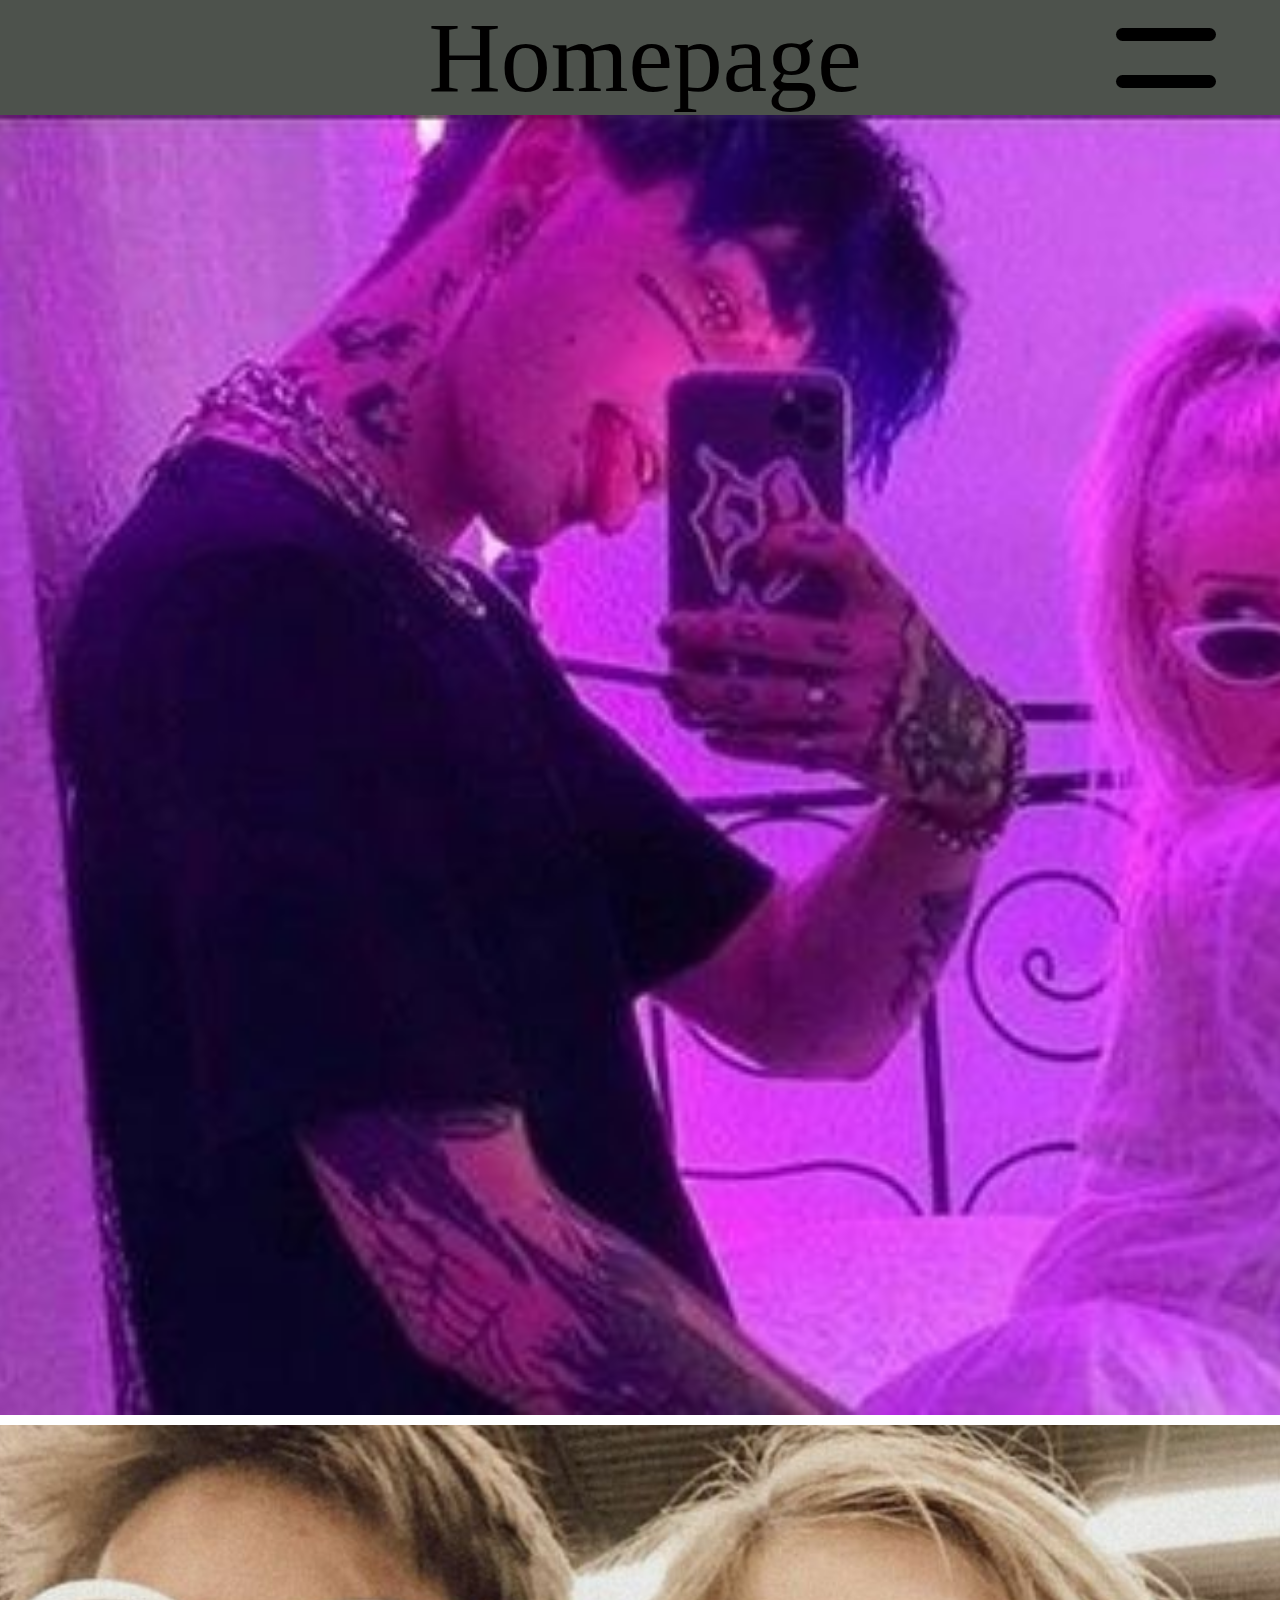
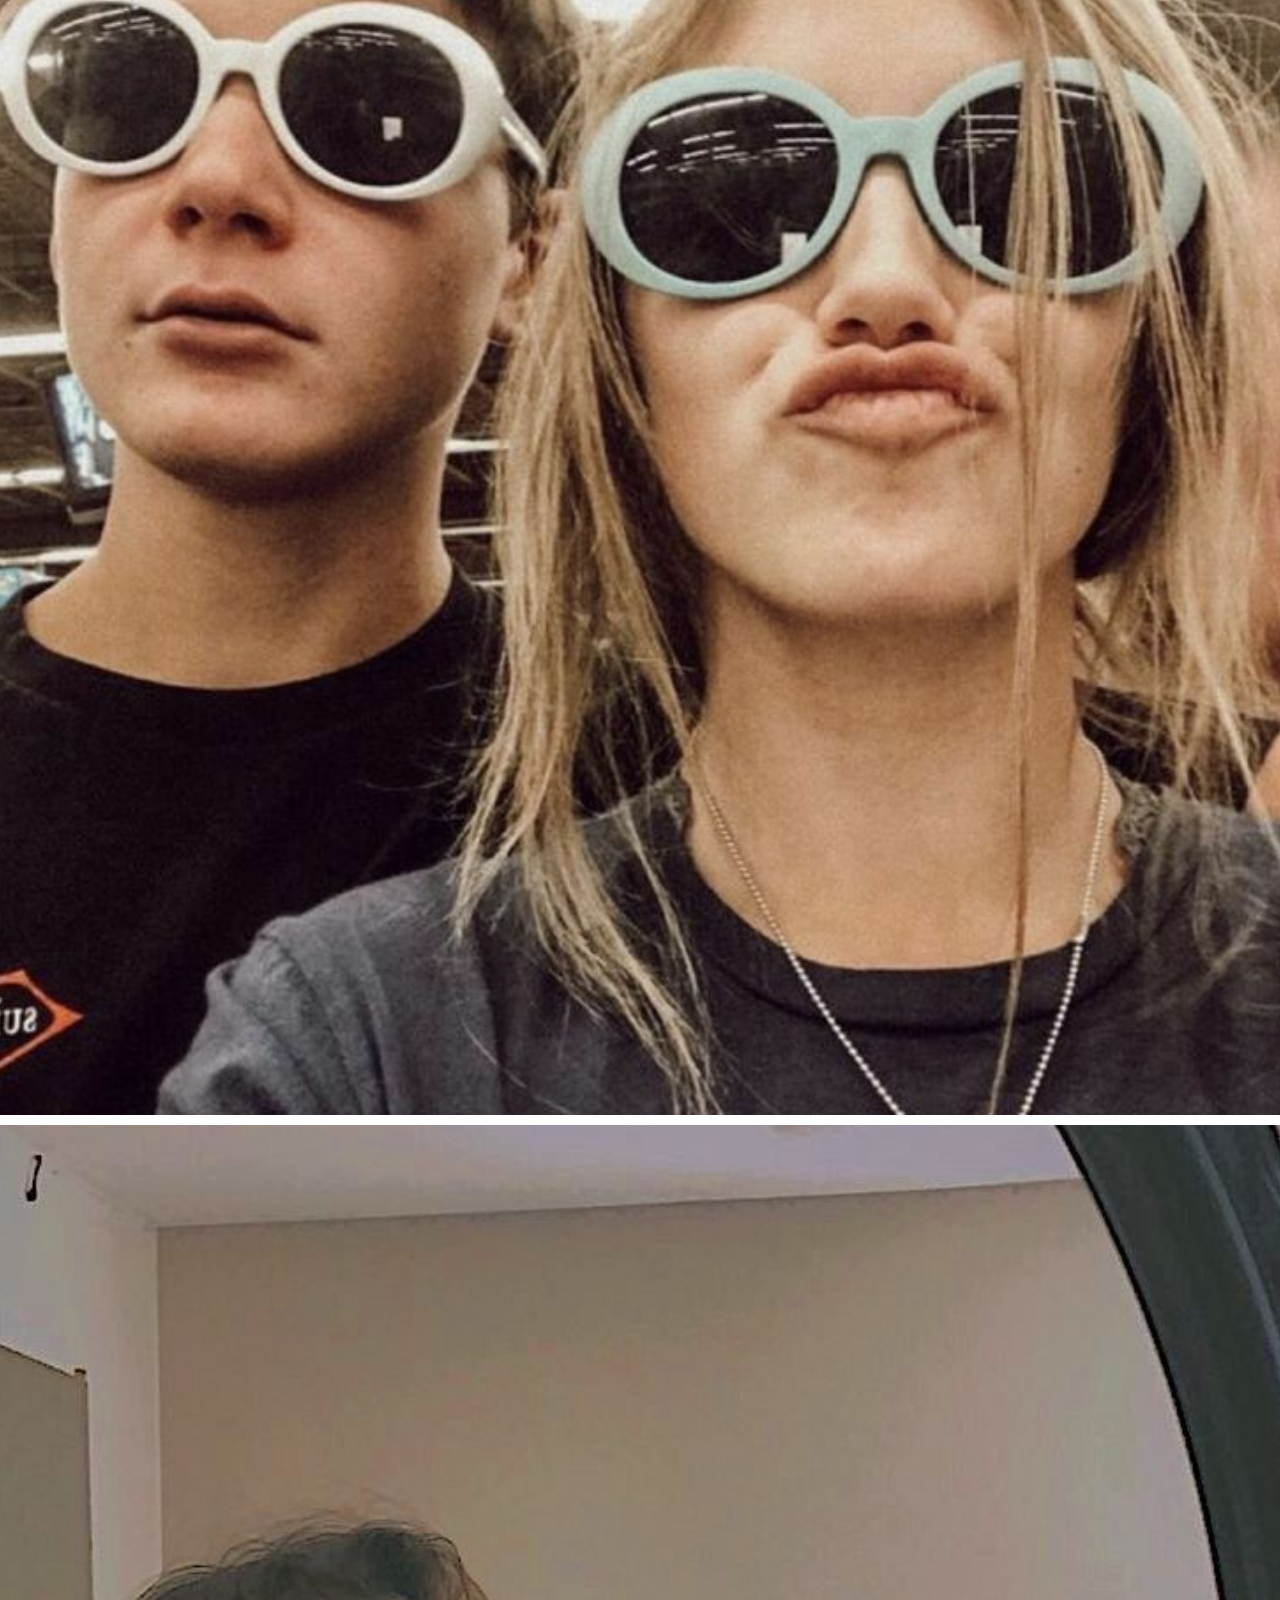
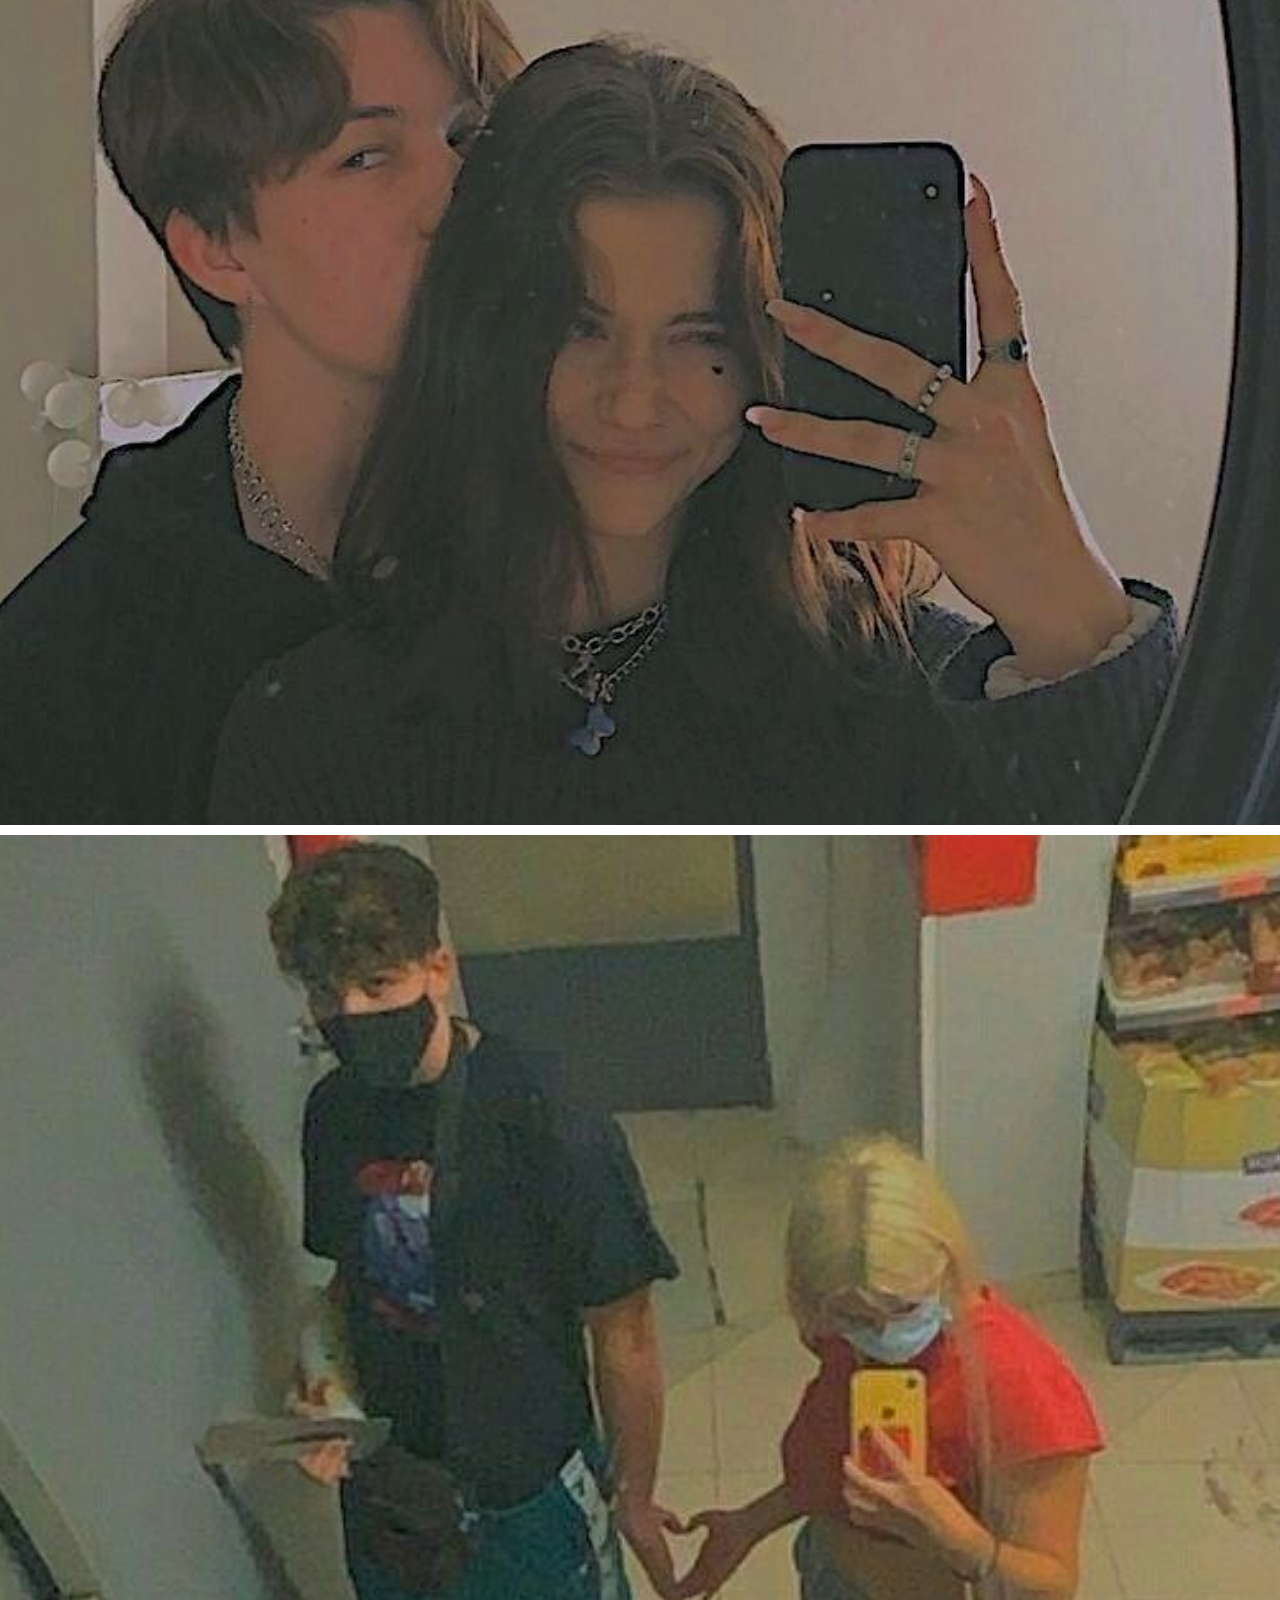
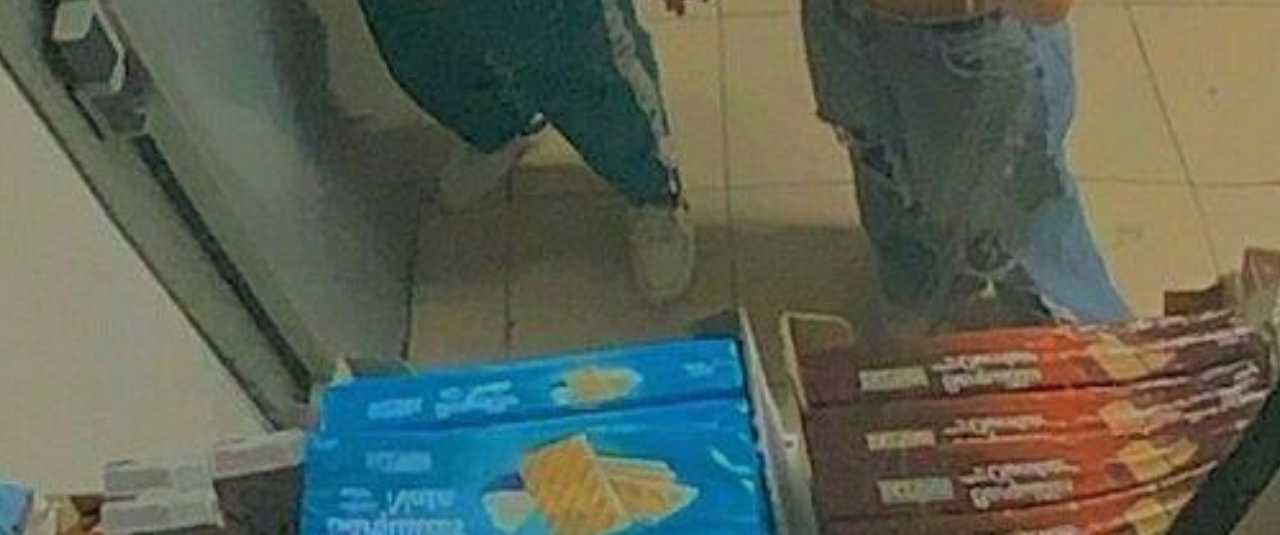
<file: index.html>
<html>
    <head>
        <link rel = "stylesheet" href = "style.css">
        <link rel="preconnect" href="https://fonts.gstatic.com">
<link href="https://fonts.googleapis.com/css2?family=Open+Sans&display=swap" rel="stylesheet">
    </head>
    <body>
        <nav>
            <a class="lui" href="#" color= "rgb(1, 1, 1)">Homepage</a>
            <nav class="hamburger">
                <div class="line"></div>
                <div class="line"></div>
            </nav>
                <div class="nav-links">
                    <ul>
                        <li><a class="news" href="./news.html">luiClub</a></li>
                        <li><a href="./cretor.html">Creator</a></li>
                        <li><a href="./luibot.html">luiBot</a></li>
                        <li><a href="./luisite.html">luiSite</a></li>
                        <li><a href="./support.html">Support</a></li>
                    </ul>
                </div>
        </nav>
        <div class="padding1"></div>
        <section class="s1 ss">

        </section>
        <section class="s2 ss">
        <div class="padding2"></div>

        </section>
        <section class="s3 ss">

        </section>
        <section class="s4 ss">

        </section>
        <script src="create.js"></script>
    </body>
</html>
</file>
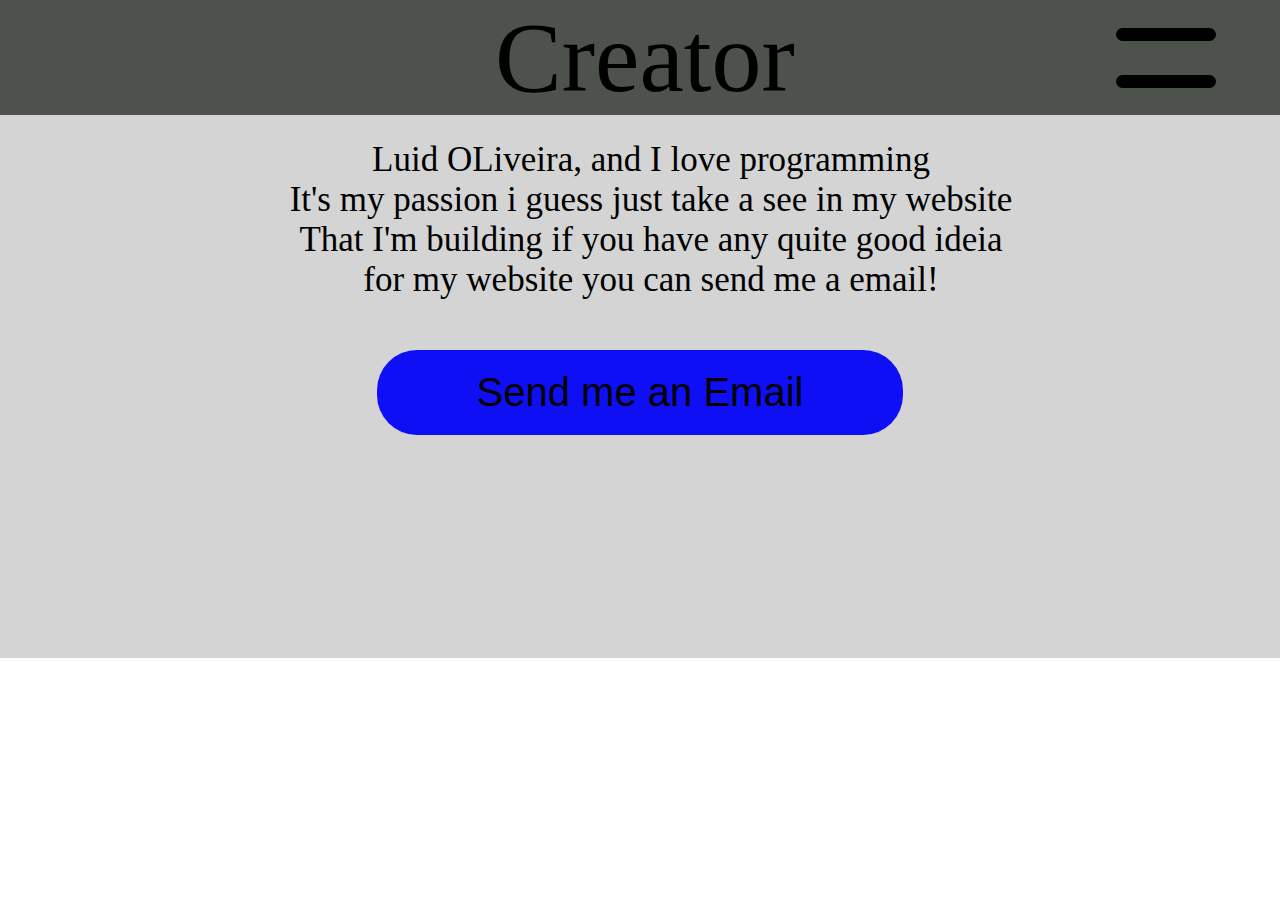
<file: cretor.html>
<html>
    <head>
        <link rel = "stylesheet" href = "style.css">
        <link rel="preconnect" href="https://fonts.gstatic.com">
        <link href="https://fonts.googleapis.com/css2?family=Open+Sans&display=swap" rel="stylesheet">
    </head>
    <body>
        <nav>
            <a class="lui" href="./cretor.html">Creator</a>
            <nav class="hamburger">
                <div class="line"></div>
                <div class="line"></div>
            </nav>
                <div class="nav-links">
                    <ul>
                        <li><a class="mets" href="./index.html">Mets</a></li>
                        <li><a href="./news.html">Billie</a></li>
                        <li><a href="./luibot.html">luiBot</a></li>
                        <li><a href="./luisite.html">luiSite</a></li>
                        <li><a href="./support.html">Support</a></li>
                    </ul>
                </div>
        </nav>
        <section class="creator1">
            <h2 class="luid1text">Hey, it's Luid</h2>
            <p class="luid2text">Luid OLiveira, and I love programming 
                    <br>It's my passion i guess just take a see in my website 
                    <br>That I'm building if you have any quite good ideia 
                    <br>for my website you can send me a email!</p>
            <a class="abutton3" href="https://mail.google.com/mail/u/0/#inbox?compose=GTvVlcSGKZcjfvHqWghMMHTNJbdfTwPvgFcPcthvDkqwNqtCVcvDKQHFgLcBqzWsZdmKVCGsmfxfn"><button class="luid3button">Send me an Email</button></a>
        </section>
        <script src="create.js"></script>
    </body>
</html>
</file>
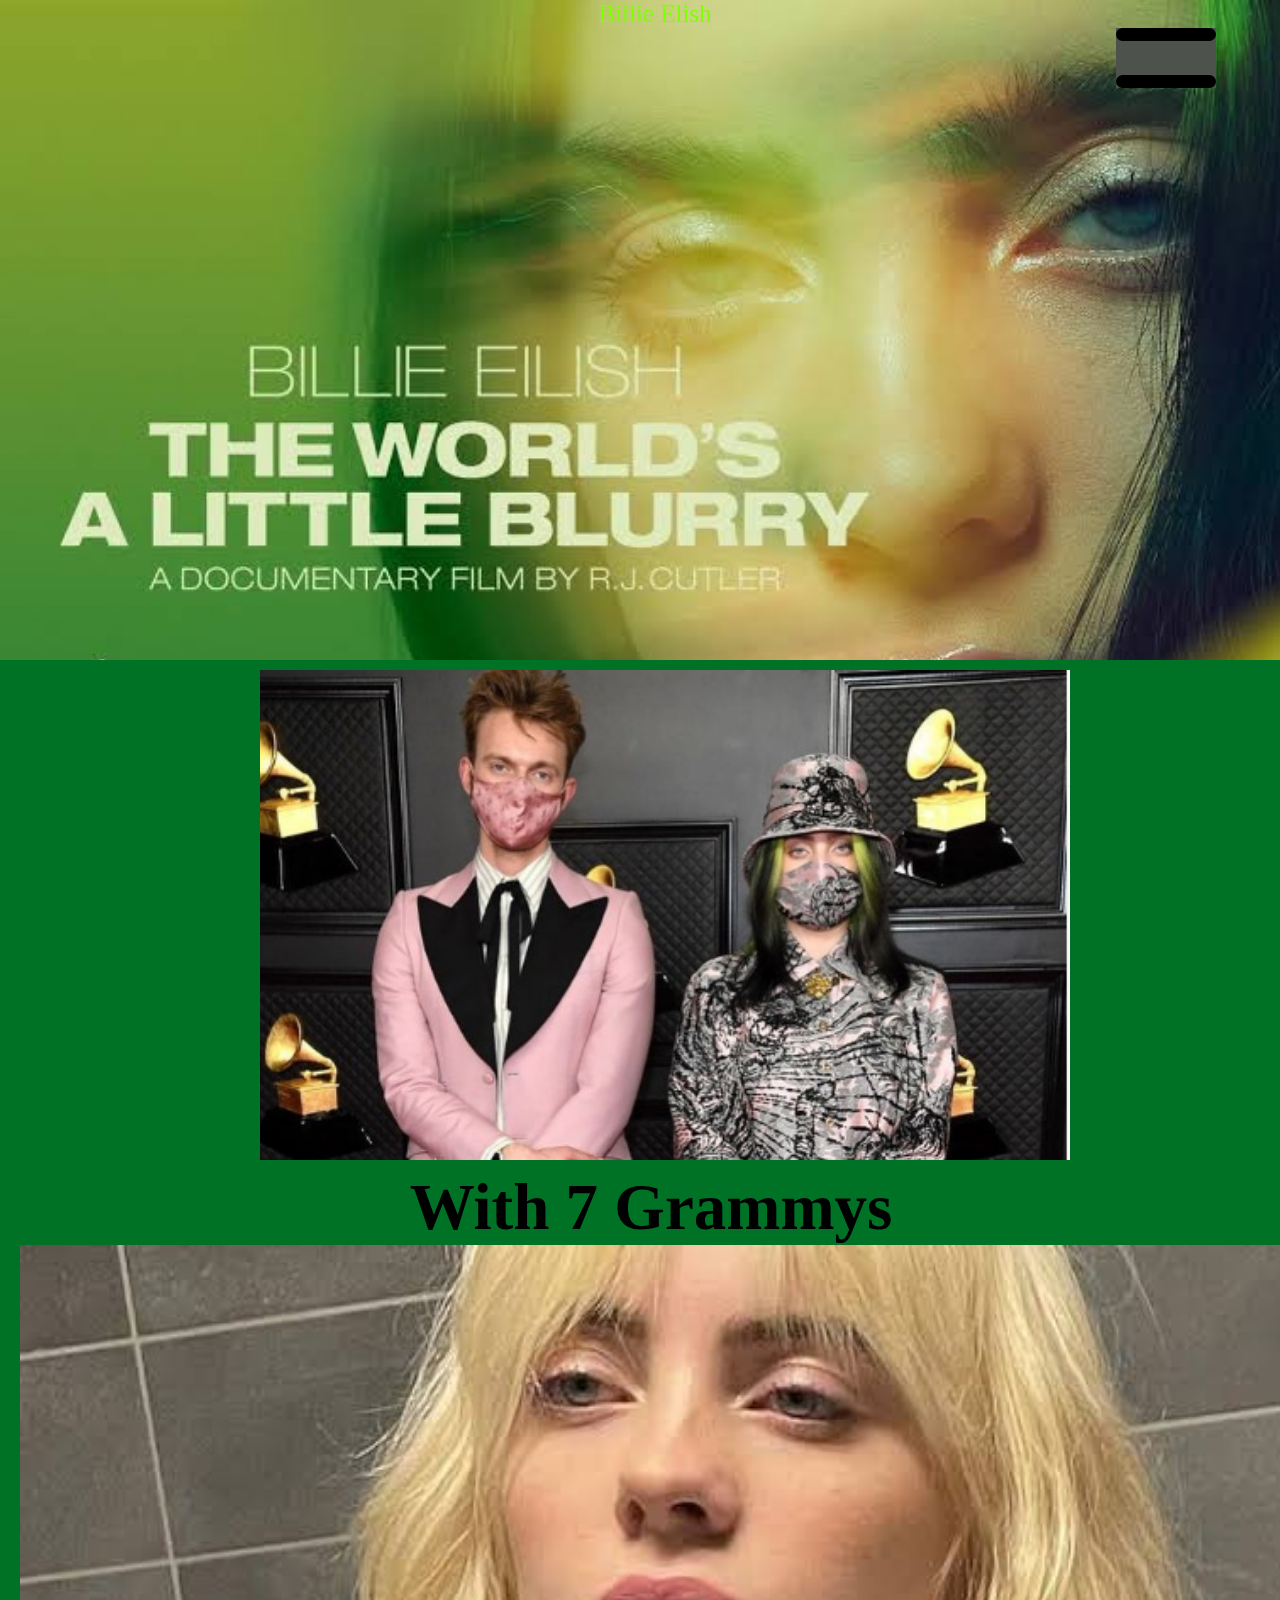
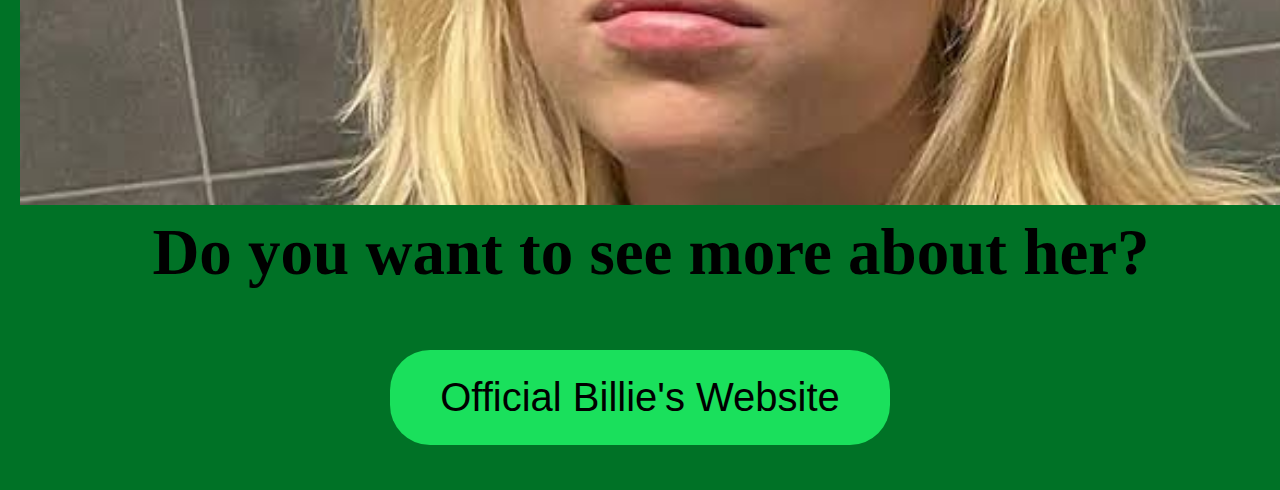
<file: news.html>
<html>
    <head>
        <link rel = "stylesheet" href = "style.css">
        <link rel="preconnect" href="https://fonts.gstatic.com">
        <link href="https://fonts.googleapis.com/css2?family=Open+Sans&display=swap" rel="stylesheet">
    </head>
    <body>
        <nav class="bnav">
            <a class="billielogo" href="#">Billie Elish</a>
            <nav class="hamburger">
                <div class="line"></div>
                <div class="line"></div>
            </nav>
                <div class="nav-links">
                    <ul>
                        <li><a class="mets" href="./index.html">Mets</a></li>
                        <li><a href="./cretor.html">Creator</a></li>
                        <li><a href="./luibot.html">luiBot</a></li>
                        <li><a href="./luisite.html">luiSite</a></li>
                        <li><a href="./support.html">Support</a></li>
                    </ul>
                </div>
        </nav>
        <section class="billie1">
            <div class="b1 bb"></div>
   
            <div class="b2 bb"></div>
            <h2 class="billie1text">With 7 Grammys</h2> 
            <div class="b3 bb"></div> 
            <h2 class="billie2text">Do you want to see more about her?</h2>
            <a href="https://www.billieeilish.com/" class="abuttonb"><button class="buttonbsite">Official Billie's Website</button></a> 
        </section>
        <script src="create.js"></script>
    </body>
</html>
</file>
<file: style.css>
@import url('https://fonts.googleapis.com/css2?family=Open+Sans&display=swap');

*{
    
    margin: 0;
    padding: 0;
    box-sizing: border-box
}
nav{
    background: rgb(77, 82, 76);
    display:flex;
    position: fixed;
    opacity: 80%;
    justify-content: space-between;
    width:100%;
    color:rgb(1, 0, 0);
}
.lui{
    padding-left: 10px;
    align-items: center;
    text-align: center;
    text-decoration: none;
    color:rgb(1, 0, 0);
    font-size: 25px;

}

.nav-links{
    color: rgb(1, 1, 1);
    transition:1s;
    width: 39%;
}
.nav-links ul{
    color: rgb(1, 1, 1);
    width: 100%;
    margin:0;
    padding:0;
    display:flex;
}

div.nav-links li{
    color: rgb(1, 1, 1);
    list-style: none;
}

.nav-links a{
    font-size: 20px;
    color: rgb(1, 1, 1);
    text-decoration: none;
    padding: 25px;
    margin: 8vh;
}

.nav-links li:hover{
    text-decoration: underline;
    background: rgb(101, 107, 98);
}
.s1{
    padding: 239px;
    background-size: 700px;
    background-image: url('./img/gostoso.jpg');
    min-height: 660px;
    background-position: center;
    background-repeat: no-repeat;
    background-color: rgb(138, 138, 138);
}
div.padding2{
    background: rgb(255, 255, 255);
    height: 10px;
}
.s2{
    padding-top:0;
    background-size: 700px;
    background-image: url('./img/e1bcdd8125660d077d6422967d46f127.jpg');
    min-height: 660px;
    background-position: center;
    background-repeat: no-repeat;
    background-color: rgb(165, 139, 83);
}
.s3{
    margin-top:10px;
    background-size: 700px;
    background-image: url('./img/d4ea3e76afffce061a083292dfa65db0.jpg');
    min-height: 660px;
    background-position: center;
    background-repeat: no-repeat;
    background-color: rgb(92, 89, 73);
}
.s4{
    margin-top:10px;
    background-size: 700px;
    background-image: url('./img//4385a679c4e1ef471c2256fcd662787a.jpg');
    min-height: 660px;
    background-position: center;
    background-repeat: no-repeat;
    background-color: rgb(148, 144, 144);
}





@media screen and (max-width: 1300px){
   ::-webkit-scrollbar{
        display:none;
    } 
    nav{
        opacity: 1;
        justify-content: center;
    }
    .lui{
        font-size: 100px;
        color:rgb(1, 0, 0);
    }
    .hamburger{
        position: absolute;
        top: 28px;
        right: 4rem;
        display: none;
        flex-direction: column;
        justify-content: space-between;
        width: 100px;
        height: 60px;

    }
    div.line{
        height: 13px;
        width: 100%;
        border-radius: 20px;
        background:black;
    }
    .hamburger{
        display: flex;
        cursor: pointer;

    }
    div.nav-links{
        display: none;
        position: fixed;
        width: 100%;
        justify-content: center;
        background: rgb(77, 82, 76);
        translate:translateX(100%);
        transition: transform 0.5s ease-in;
    }
    .nav-links a{
        font-size: 50px;
        color:rgb(1, 0, 0);
    }
    .nav-links li a{
        color:rgb(1, 0, 0);
        text-align: center;
        flex-direction: column;
        text-decoration: none;
        padding: 0;
        display: block;
    }
    .nav-links ul{
        color:rgb(1, 0, 0);
        width: 100%;
        flex-direction: column;
        list-style: none;

    }
    .nav-links.active{
        top: 115px;
        width: 100%;
        transform: translateX(0%);
        display: flex;
        position: fixed;

    }
    @keyframes navLinksFade {
        from{
            opacity: 0;
            transform: translatex(50px);
        }
        to{
            opacity: 1;
            transform:translateX(0)
        }
    }
    div.padding1{
        background: rgb(182, 182, 182);
        height: 115px;
    }
    div.padding2{
        background: rgb(255, 255, 255);
        height: 10px;
    }
    .ss{
        padding-top:0;
        background-size: 1300px;
        min-height:1300px;
    }
    .s1{
        background-size: 1300px;
    }

}

/*

        CREATOR.HMTL

*/



section.creator1{
    background-color:rgb(212, 212, 212);
    height: 658px;
}
h2.luid1text{
    padding-top: 40px;
    font-size: 65px;
    margin-left: 22px;
    text-align: center;
}
.luid2text{
    padding-top: 25px;
    margin-left: 22px;
    font-size: 35px;
    text-align: center;

}
button.luid3button{
    margin:auto;
    display:flex;
    display:grid;
    margin-top: 50px;
    background: rgb(15, 15, 245);
    color: black;
    padding: 20px 100px;
    border-radius: 40px;
    border: none;
    font-size: 40px;
    cursor: pointer;
    outline: none;
}
.abutton3{
    text-decoration: none;
}
button.luid3button:hover{
    background: rgb(19, 19, 249);
}
@media screen and (max-width: 1263px){

    h2.luid1text{
        padding-top: 200px;
        margin-left: 20px;
        font-size: 60px;
    }
    .luid2text{
        padding-top: 10px;
        margin-left: 22px;
        font-size: 40px;

    }
    button.luid3button{
        display: flex;
        display: grid;
        margin: auto;
        background: rgb(15, 15, 245);
        color: black;
        padding: 50px 150px;
        border-radius: 40px;
        border: none;
        font-size: 40px;
        margin-top:20px;
        cursor: pointer;
        outline: none;
    }
    button.luid3button:hover{
        background: rgb(19, 19, 249);
    }
}

/*

        BILLIE ELISH

*/
nav.bnav{
    height: 25px;
    background: none;
}
.billie1{
        background: hsl(0, 2%, 54%);
        height: 0;
}
section.billie1{
    height: 2090px;
    background-color:  rgb(0, 114, 38);
}
section.billie1 div.b1{
        background-size: 1400px;
        min-height: 660px;
        background-image: url('./img/images\ \(25\).jpg');
        background-repeat: no-repeat;
        margin-left:0;
    }

a.billielogo{
        padding-left: 30px;
        align-items: center;
        text-align: center;
        text-decoration: none;
        color: chartreuse;
        font-size: 25px;

}

.billie1text{
        padding-top: 10px;
        font-size: 65px;
        margin-left: 22px;
        text-align: center;
    }
div.b2{
        margin-top: 10px;
        background-size: 810px;
        min-height: 490px;
        background-image: url('./img/unknown-1.png');
        background-repeat: no-repeat;
        margin-left: 260px;
    }
.billie2text{
        padding-top: 10px;
        font-size: 65px;
        margin-left: 22px;
        text-align: center;
    }
div.b3{
            background-size: 1310px;
            min-height: 560px;
            background-image: url('./img/images\ \(29\).jpg');
            background-repeat: no-repeat;
            margin-left: 20px;
    }
div.b4{
        /*video da billie*/
    }
    button.buttonbsite{
        margin:auto;
        display:flex;
        display:grid;
        background: rgb(26, 224, 92);
        color: black;
        padding: 25px 50px;
        margin-top: 60px;
        border-radius: 40px;
        border: none;
        font-size: 40px;
        cursor: pointer;
        outline: none;
    }
    button.buttonbsite:hover{
        background-color: rgb(25, 255, 102);
    }
    .abuttonb{
        text-decoration: none;
    }

@media screen and (max-width:1263px ){
    nav.bnav{
        opacity: 1;
        justify-content: center;
        height: 120;
        background: fixed;
        background-color: rgb(77, 82, 76);
    }

    a.billielogo{
        padding-top: 15px;
        align-items: center;
        text-align: center;
        text-decoration: none;
        color: chartreuse;
        font-size: 70px;

    }
    .bb{
        padding-top:2px;
        background-size: 1300px;
    }
    div.b2{
        margin-left: 90px;
    }
    div.b3{
        margin-left: 0;
        background-size: 1200px;
        min-height: 500px;
    }
    section.billie1{
        height: 2050px;
    }
    .abuttonb{
        text-decoration: none;
    }
    .billie2text{
        font-size: 50px
    }
    button.buttonbsite{
        margin:auto;
        display:flex;
        display:grid;
        background: rgb(26, 224, 92);
        color: black;
        padding: 25px 50px;
        margin-top: 70px;
        border-radius: 40px;
        border: none;
        font-size: 40px;
        cursor: pointer;
        outline: none;
    }
    button.buttonbsite:hover{
        background-color: rgb(25, 255, 102);
    }
    button.luid3button:hover{
            background: rgb(19, 19, 249);
    }
}

/*

        LUIBOT

*/
@media (max-width: 70000px){ 
    ::-webkit-scrollbar{
        display:none;
    }

    .luibot1{
        height: 9000px;
        background: rgb(212, 212, 212);
    }
    .luibot2text{
        text-align: center;
        padding: 100px;   
    }
    }
    @media (max-width: 1300px){
        .luibot2text{
            padding:200px;
            font-size: 60px;
        }
    }

/*
    
    SUPPORT

*/

.support1{
    height: 900px;
    background: rgb(212, 212, 212);
}
h2.support2text{
    font-size:60px;
    padding-top:150px;
    text-align: center;
}



.auto-box li{
    width: 100%;
    padding-left:30px;
    margin-top:10px;
}
input.support3input{
    display:flex;
    display:grid;
    margin:auto;
    padding: 2px 260px;
    margin-top:30px;
    border: 0;
    outline: none;
    font-size: 30px;
    padding-left: 30px;
}
.howtousethis{
    margin:0;
}
.wrapper .auto-box{
        background: white;
        width: 100%;
        padding-top: 30px;
        max-width: 655px;
        margin: auto;
        text-decoration: none;
        outline: none;
        list-style-type: none;
        font-size: 30px;
    }
</file>
